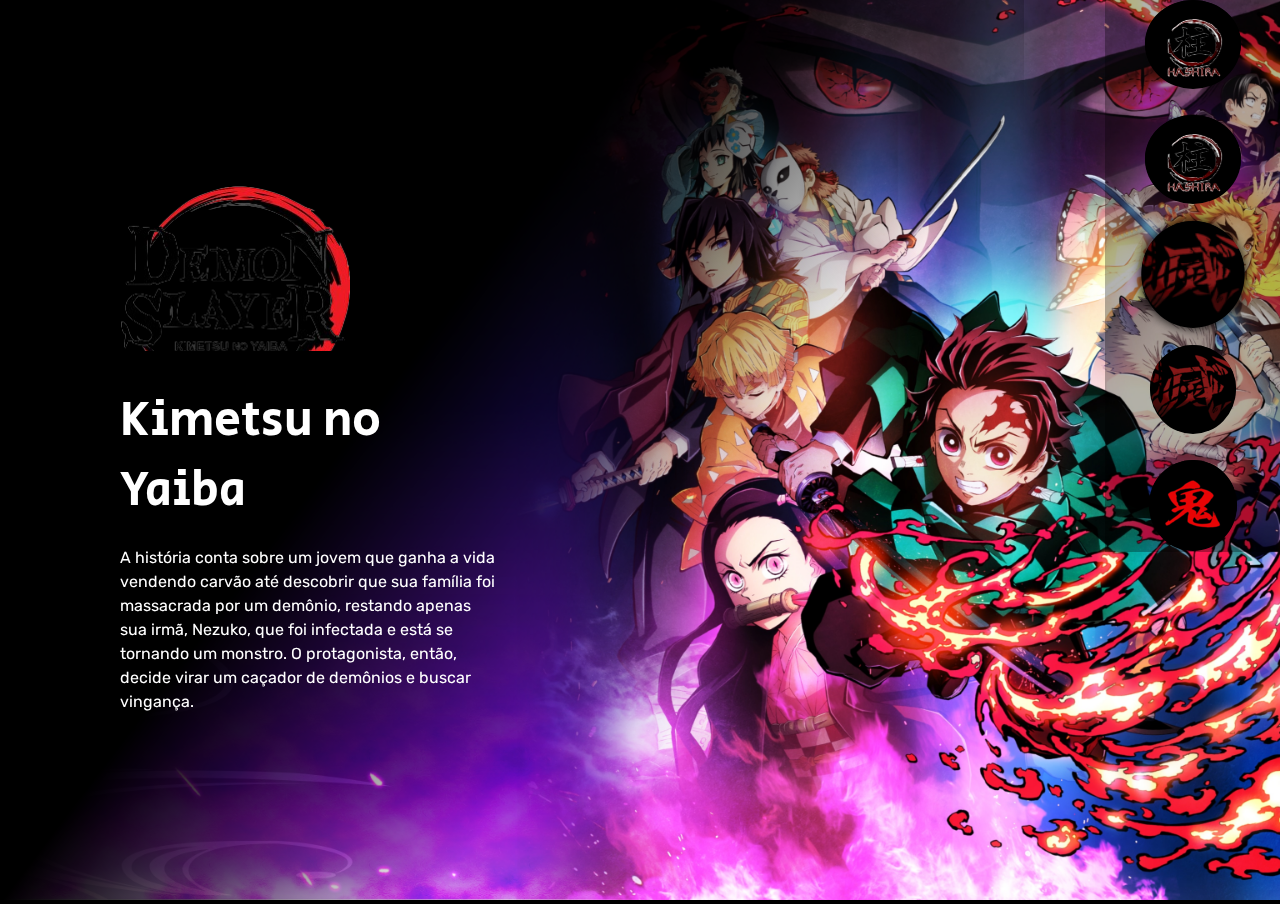
<file: index.html>
<!DOCTYPE html>
<html lang="pt-BR">
	<head>
		<meta charset="UTF-8" />
		<meta name="viewport" content="width=device-width, initial-scale=1.0" />

		<link rel="preconnect" href="https://fonts.googleapis.com" />
		<link rel="preconnect" href="https://fonts.gstatic.com" crossorigin />
		<link href="https://fonts.googleapis.com/css2?family=Rubik&family=Secular+One&display=swap" rel="stylesheet" />

		<link rel="stylesheet" href="./css/Estilizar.css" />
		<link rel="stylesheet" href="./css/resetsite.css" />
		<link rel="stylesheet" href="./css/responsivo.css" />

		<title>Kimetsu no Yaiba
        </title>
	</head>

	<body>
		<main class="personagens">
			<div class="personagem">
				<img class="imagem" src="./image/Tanjiro-Kamado.webp" alt="Personagem Tanjiro Kamado" />
				<div class="conteudo">
					<i class="logo"></i>
					<h2 class="nome-personagem">Tanjiro Kamado</h2>
					<p class="descricao">Tanjiro é gentil por natureza e foi descrito por outros como tendo olhos muito gentis. Ele exibe uma grande dose de determinação e não desistirá uma vez que tenha uma meta a alcançar; o melhor exemplo disso é sua busca incansável para encontrar uma cura para Nezuko.</p>
				</div>
			</div>

			<div class="personagem">
				<img class="imagem" src="./image/Nezuko-Kimetsu.jpg" alt="Personagem Nezuko Kamado" />
				<div class="conteudo">
					<i class="logo"></i>
					<h2 class="nome-personagem">Nezuko Kamado</h2>
					<p class="descricao">Nezuko Kamado é uma das principais personagens de Demon Slayer: Kimetsu no Yaiba. Quando a conhecemos, ela é apenas uma humana vivendo com sua mãe e irmãos, mas já no primeiro episódio sua vida muda completamente… A irmã mais nova de Tanjiro agora é um oni cheia de mistérios sobre seu próprio poder e sobrevivência.</p>
				</div>
			</div>

			<div class="personagem selecionado">
				<img class="imagem" src="./image/Kimetsu-logo-fundo.jpg" alt="Anime Kimetsu No Yaiba" />
				<div class="conteudo">
					<i class="logo"></i>
					<h2 class="nome-personagem">Kimetsu no Yaiba
                    </h2>
					<p class="descricao">A história conta sobre um jovem que ganha a vida vendendo carvão até descobrir que sua família foi massacrada por um demônio, restando apenas sua irmã, Nezuko, que foi infectada e está se tornando um monstro. O protagonista, então, decide virar um caçador de demônios e buscar vingança.</p>
				</div>
			</div>

			<div class="personagem">

				<img class="imagem" src="./image/Rengoku-Kimetsu.png" alt="Kyōjurō Rengoku" />
				<div class="conteudo">
					<i class="logo"></i>
					<h2 class="nome-personagem">Kyōjurō Rengoku</h2>
					<p class="descricao">Kyojuro Rengoku é um espadachim poderoso e um lutador habilidoso, temido tanto por demônios quanto por humanos. Apesar de sua aparência severa e comportamento sério, Kyojuro é uma pessoa compassiva e empática. Ele valoriza a vida humana e faz de tudo para protegê-la dos demônios que vagam pelo mundo.</p>
				</div>
			</div>

			<div class="personagem">
				<img class="imagem" src="./image/Doma-Kimetsu.jpg" alt="Doma" />
				<div class="conteudo">
					<i class="logo"></i>
					<h2 class="nome-personagem">Doma</h2>
					<p class="descricao">Doma é um psicopata completo e absoluto que é irremediavelmente incapaz de compreender as emoções humanas básicas. Ele admite que, mesmo durante seus dias humanos, todo o conceito de emoção em si era estranho para ele. Ele tem uma visão cínica do mundo e sua própria realidade ideal grotesca.</p>
				</div>
			</div>
		</main>
		<ul class="botoes">
			<li>
				<button class="botao">
					<img src="./image/Hashiras-Kimetsu.png" alt="Kimetsu No yaiba" />
				</button>
			</li>
			<li>
				<button class="botao">
					<img src="./image/Hashiras-Kimetsu.png" alt="Kimetsu No yaiba" />
				</button>
			</li>
			<li>
				<button class="botao selecionado">
					<img src="./image/Kimetsu-Logo-Hashiras (1).png" alt="Kimetsu No yaiba" />
				</button>
			</li>
			<li>
				<button class="botao">
					<img src="./image/Kimetsu-Logo-Hashiras (1).png" alt="Hashira" />
				</button>
			</li>
			<li>
				<button class="botao">
					<img src="./image/Simbolo-oni.png.png" alt="Lua Superiores" />
				</button>
			</li>
		</ul>

		<script src="./js/Kimetsu.js"></script>
	</body>
</html>
</file>
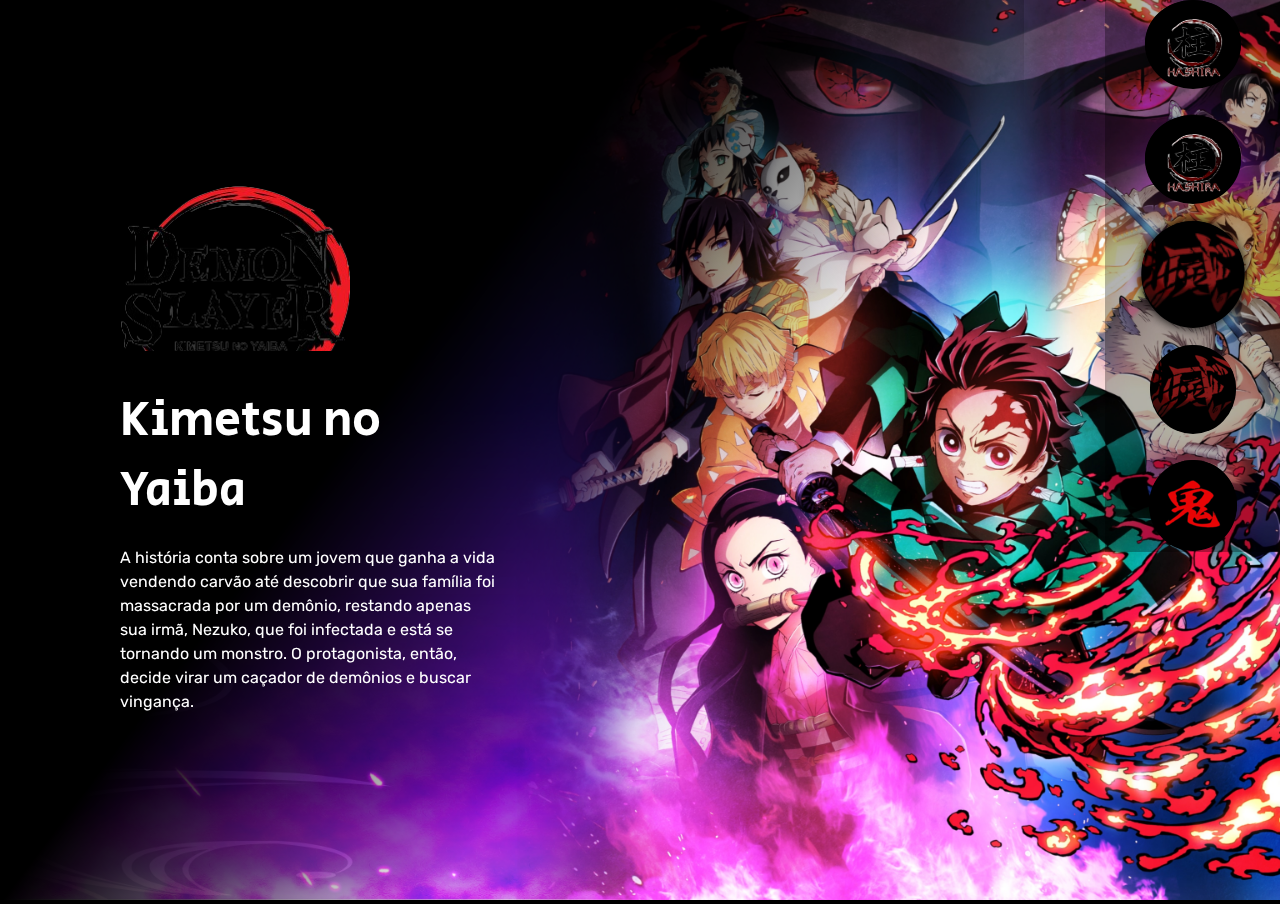
<file: indexKimetsu.html>
<!DOCTYPE html>
<html lang="pt-BR">
	<head>
		<meta charset="UTF-8" />
		<meta name="viewport" content="width=device-width, initial-scale=1.0" />

		<link rel="preconnect" href="https://fonts.googleapis.com" />
		<link rel="preconnect" href="https://fonts.gstatic.com" crossorigin />
		<link href="https://fonts.googleapis.com/css2?family=Rubik&family=Secular+One&display=swap" rel="stylesheet" />

		<link rel="stylesheet" href="./css/Estilizar.css" />
		<link rel="stylesheet" href="./css/resetsite.css" />
		<link rel="stylesheet" href="./css/responsivo.css" />

		<title>Kimetsu no Yaiba
        </title>
	</head>

	<body>
		<main class="personagens">
			<div class="personagem">
				<img class="imagem" src="./image/Tanjiro-Kamado.webp" alt="Personagem Tanjiro Kamado" />
				<div class="conteudo">
					<i class="logo"></i>
					<h2 class="nome-personagem">Tanjiro Kamado</h2>
					<p class="descricao">Tanjiro é gentil por natureza e foi descrito por outros como tendo olhos muito gentis. Ele exibe uma grande dose de determinação e não desistirá uma vez que tenha uma meta a alcançar; o melhor exemplo disso é sua busca incansável para encontrar uma cura para Nezuko.</p>
				</div>
			</div>

			<div class="personagem">
				<img class="imagem" src="./image/Nezuko-Kimetsu.jpg" alt="Personagem Nezuko Kamado" />
				<div class="conteudo">
					<i class="logo"></i>
					<h2 class="nome-personagem">Nezuko Kamado</h2>
					<p class="descricao">Nezuko Kamado é uma das principais personagens de Demon Slayer: Kimetsu no Yaiba. Quando a conhecemos, ela é apenas uma humana vivendo com sua mãe e irmãos, mas já no primeiro episódio sua vida muda completamente… A irmã mais nova de Tanjiro agora é um oni cheia de mistérios sobre seu próprio poder e sobrevivência.</p>
				</div>
			</div>

			<div class="personagem selecionado">
				<img class="imagem" src="./image/Kimetsu-logo-fundo.jpg" alt="Anime Kimetsu No Yaiba" />
				<div class="conteudo">
					<i class="logo"></i>
					<h2 class="nome-personagem">Kimetsu no Yaiba
                    </h2>
					<p class="descricao">A história conta sobre um jovem que ganha a vida vendendo carvão até descobrir que sua família foi massacrada por um demônio, restando apenas sua irmã, Nezuko, que foi infectada e está se tornando um monstro. O protagonista, então, decide virar um caçador de demônios e buscar vingança.</p>
				</div>
			</div>

			<div class="personagem">

				<img class="imagem" src="./image/Rengoku-Kimetsu.png" alt="Kyōjurō Rengoku" />
				<div class="conteudo">
					<i class="logo"></i>
					<h2 class="nome-personagem">Kyōjurō Rengoku</h2>
					<p class="descricao">Kyojuro Rengoku é um espadachim poderoso e um lutador habilidoso, temido tanto por demônios quanto por humanos. Apesar de sua aparência severa e comportamento sério, Kyojuro é uma pessoa compassiva e empática. Ele valoriza a vida humana e faz de tudo para protegê-la dos demônios que vagam pelo mundo.</p>
				</div>
			</div>

			<div class="personagem">
				<img class="imagem" src="./image/Doma-Kimetsu.jpg" alt="Doma" />
				<div class="conteudo">
					<i class="logo"></i>
					<h2 class="nome-personagem">Doma</h2>
					<p class="descricao">Doma é um psicopata completo e absoluto que é irremediavelmente incapaz de compreender as emoções humanas básicas. Ele admite que, mesmo durante seus dias humanos, todo o conceito de emoção em si era estranho para ele. Ele tem uma visão cínica do mundo e sua própria realidade ideal grotesca.</p>
				</div>
			</div>
		</main>
		<ul class="botoes">
			<li>
				<button class="botao">
					<img src="./image/Hashiras-Kimetsu.png" alt="Kimetsu No yaiba" />
				</button>
			</li>
			<li>
				<button class="botao">
					<img src="./image/Hashiras-Kimetsu.png" alt="Kimetsu No yaiba" />
				</button>
			</li>
			<li>
				<button class="botao selecionado">
					<img src="./image/Kimetsu-Logo-Hashiras (1).png" alt="Kimetsu No yaiba" />
				</button>
			</li>
			<li>
				<button class="botao">
					<img src="./image/Kimetsu-Logo-Hashiras (1).png" alt="Hashira" />
				</button>
			</li>
			<li>
				<button class="botao">
					<img src="./image/Simbolo-oni.png.png" alt="Lua Superiores" />
				</button>
			</li>
		</ul>

		<script src="./js/Kimetsu.js"></script>
	</body>
</html>
</file>
<file: css/Estilizar.css>
body {
    background-color: #000000;
    overflow: hidden;
}

main::after {
    content: "";
    position: fixed;
    top: 0;
    left: 0;
    min-height: 100vh;
    width: 80vw;

    background: linear-gradient(-233deg, #000000 40%, rgba(0, 0, 0, 0) 65%) no-repeat;
}

main .personagem {
    display: none;
    height: 100vh;
}

main .personagem.selecionado {
    display: block;
}

main .personagem .imagem {
    width: 100%;
    height: 100%;
    object-fit: cover;
}

.conteudo {
    position: absolute;
    top: 0;
    left: 120px;
    display: flex;
    flex-direction: column;
    justify-content: center;
    min-height: 100vh;
    max-width: 380px;
    z-index: 1;
}

.conteudo .nome-personagem {
    color: #ffffff;
    font-size: 48px;
    font-family: "Secular One";
    font-weight: 400;
    margin-bottom: 20px;
}

.conteudo .descricao {
    color: #ffffff;
    font-family: "Rubik";
    line-height: 24px;
}

.conteudo .logo {
    background-image: url("../image/kimetsu-logo.png");
    background-size: cover;
    height: 165px;
    width: 230px;
    margin-bottom: 35px;
}

.botoes {
    position: fixed;
    top: 0;
    right:0;
    display: flex;
    flex-direction: column;
    min-height: 25vh;
    width: 175px;
    justify-content: center;
    align-items: center;
    gap:25px;
    background-color: rgba(0, 0, 0, 0.3);
}

.botoes .botao {
    border: none;
    background: #000000;
    cursor: pointer;
    border-radius:50%;
}

.botoes .botao img {
    border-radius:55%;
}

.botoes .botao.selecionado {
    transform: scale(1.2);
    box-shadow: 0 0 10px #000000;
}
</file>
<file: css/responsivo.css>
@media (max-width: 769px) {
    main::after {
        background: linear-gradient(0deg, #000 20%, rgba(0, 0, 0, 0.00) 65%) no-repeat;
        width: 100vw;
    }

    main .personagem .imagem {
        height: 85%;
    }

    .conteudo {
        justify-content: flex-end;
        left: 0;
        top: -20%;
        max-width: 100vw;
        padding: 30px;
    }

    .conteudo .nome-personagem {
        font-size: 36px;
    }

    .conteudo .descricao {
        max-width: 500px;
    }

    .botoes {
        flex-direction: row;
        align-items: flex-end;
        width: 100%;
        padding: 30px;
    }

    .botoes .botao img {
        max-width: 60px;
    }
}

@media (max-width: 425px) {
    main .personagem .imagem {
        height: auto;
    }

    .conteudo .logo {
        width: 170px;
        height: 75px;
    }

    .conteudo {
        top: -30%;
    }

    .conteudo .nome-personagem {
        font-size: 24px;
    }

    .botoes {
        padding: 20px;
        top: -20%;
    }

    .botoes .botao img {
        max-width: 50px;
    }
}
</file>
<file: css/resetsite.css>
* {
    margin: 0;
    padding: 0;
    box-sizing: border-box;
}

ul {
    list-style: none;
}
</file>
